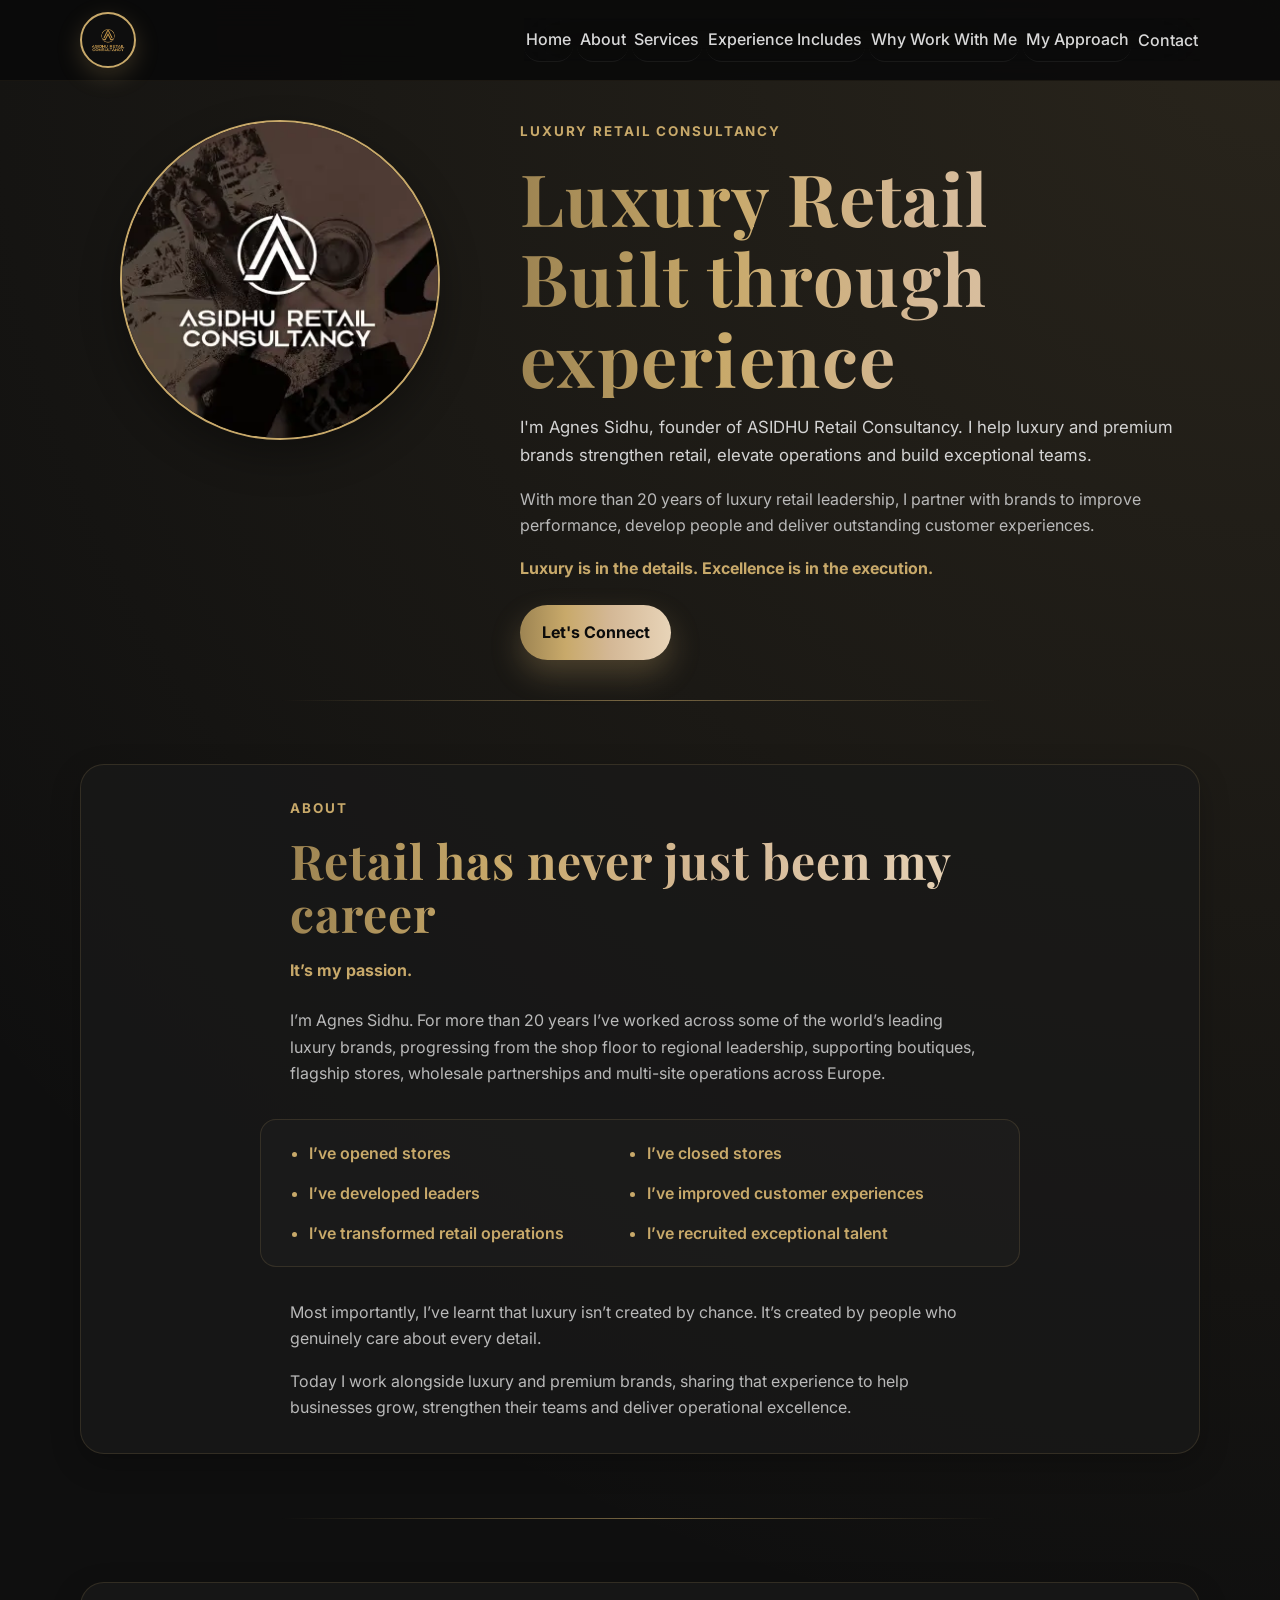
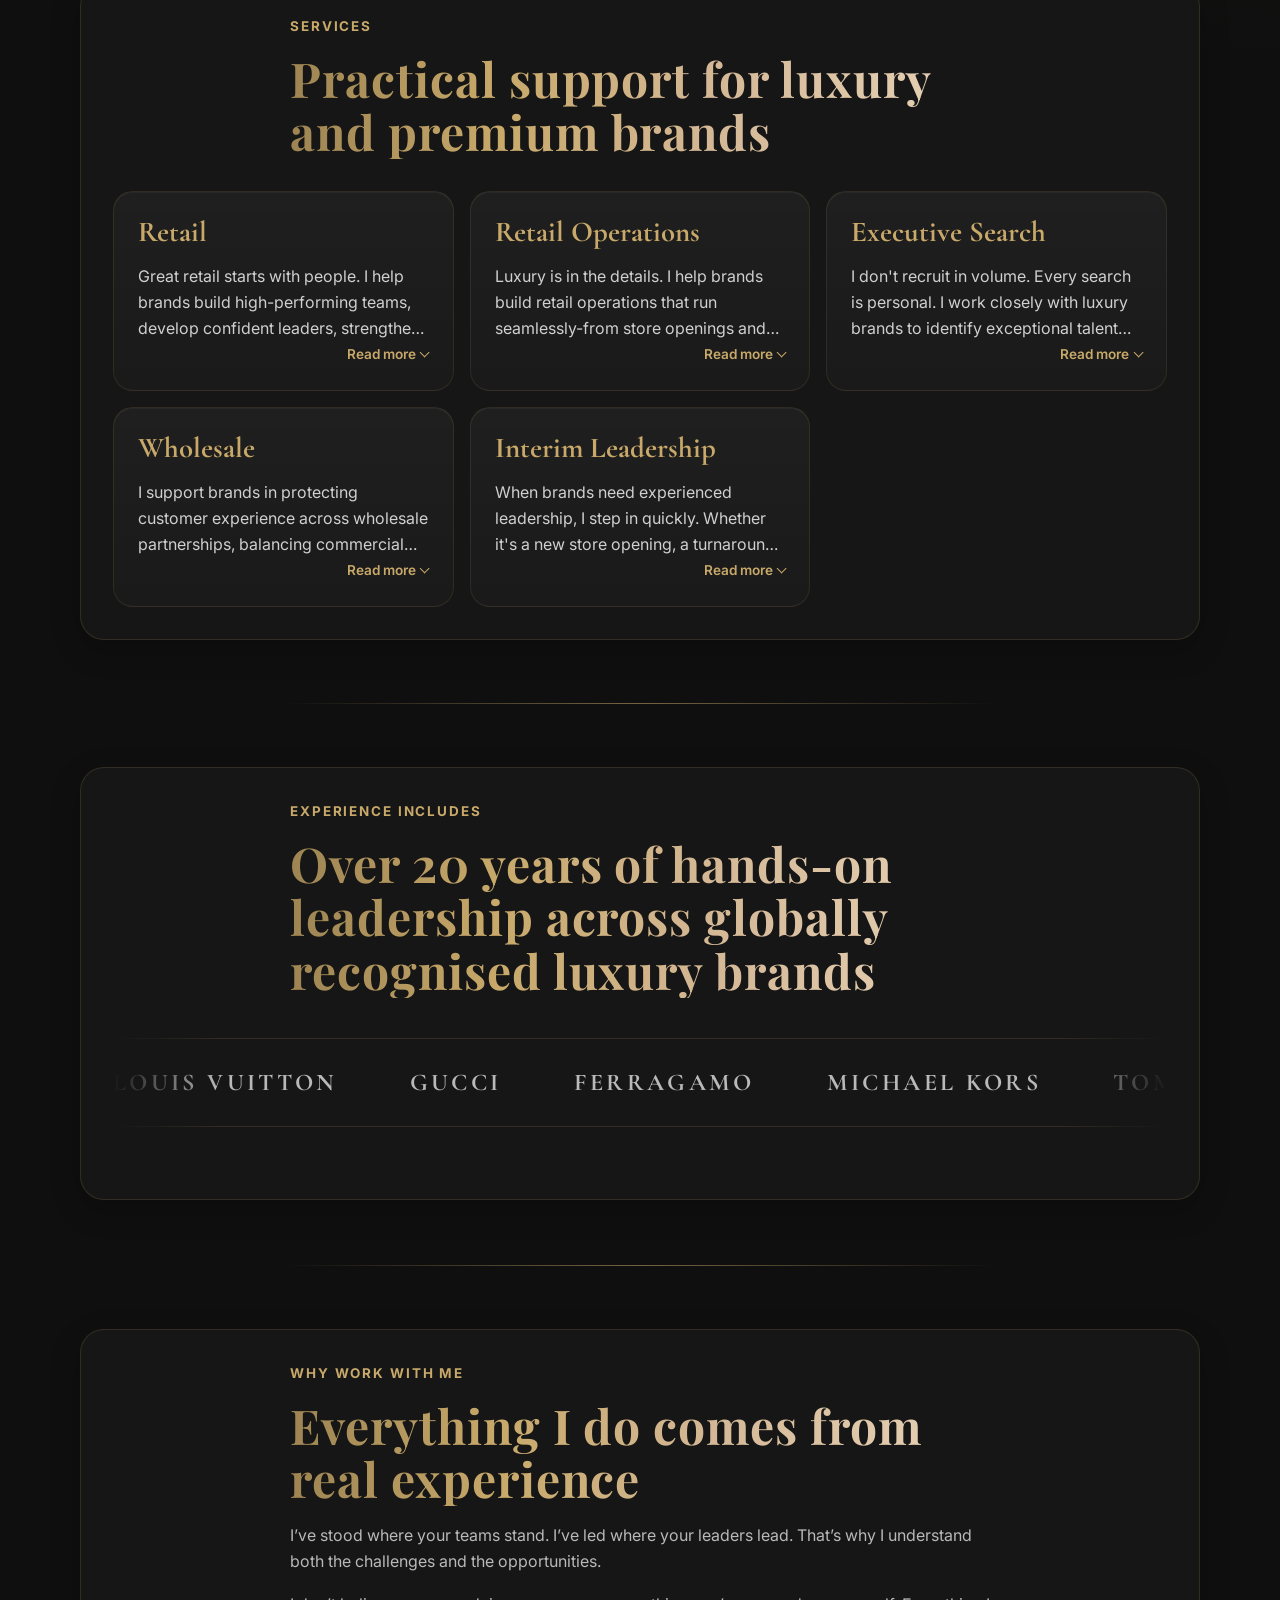
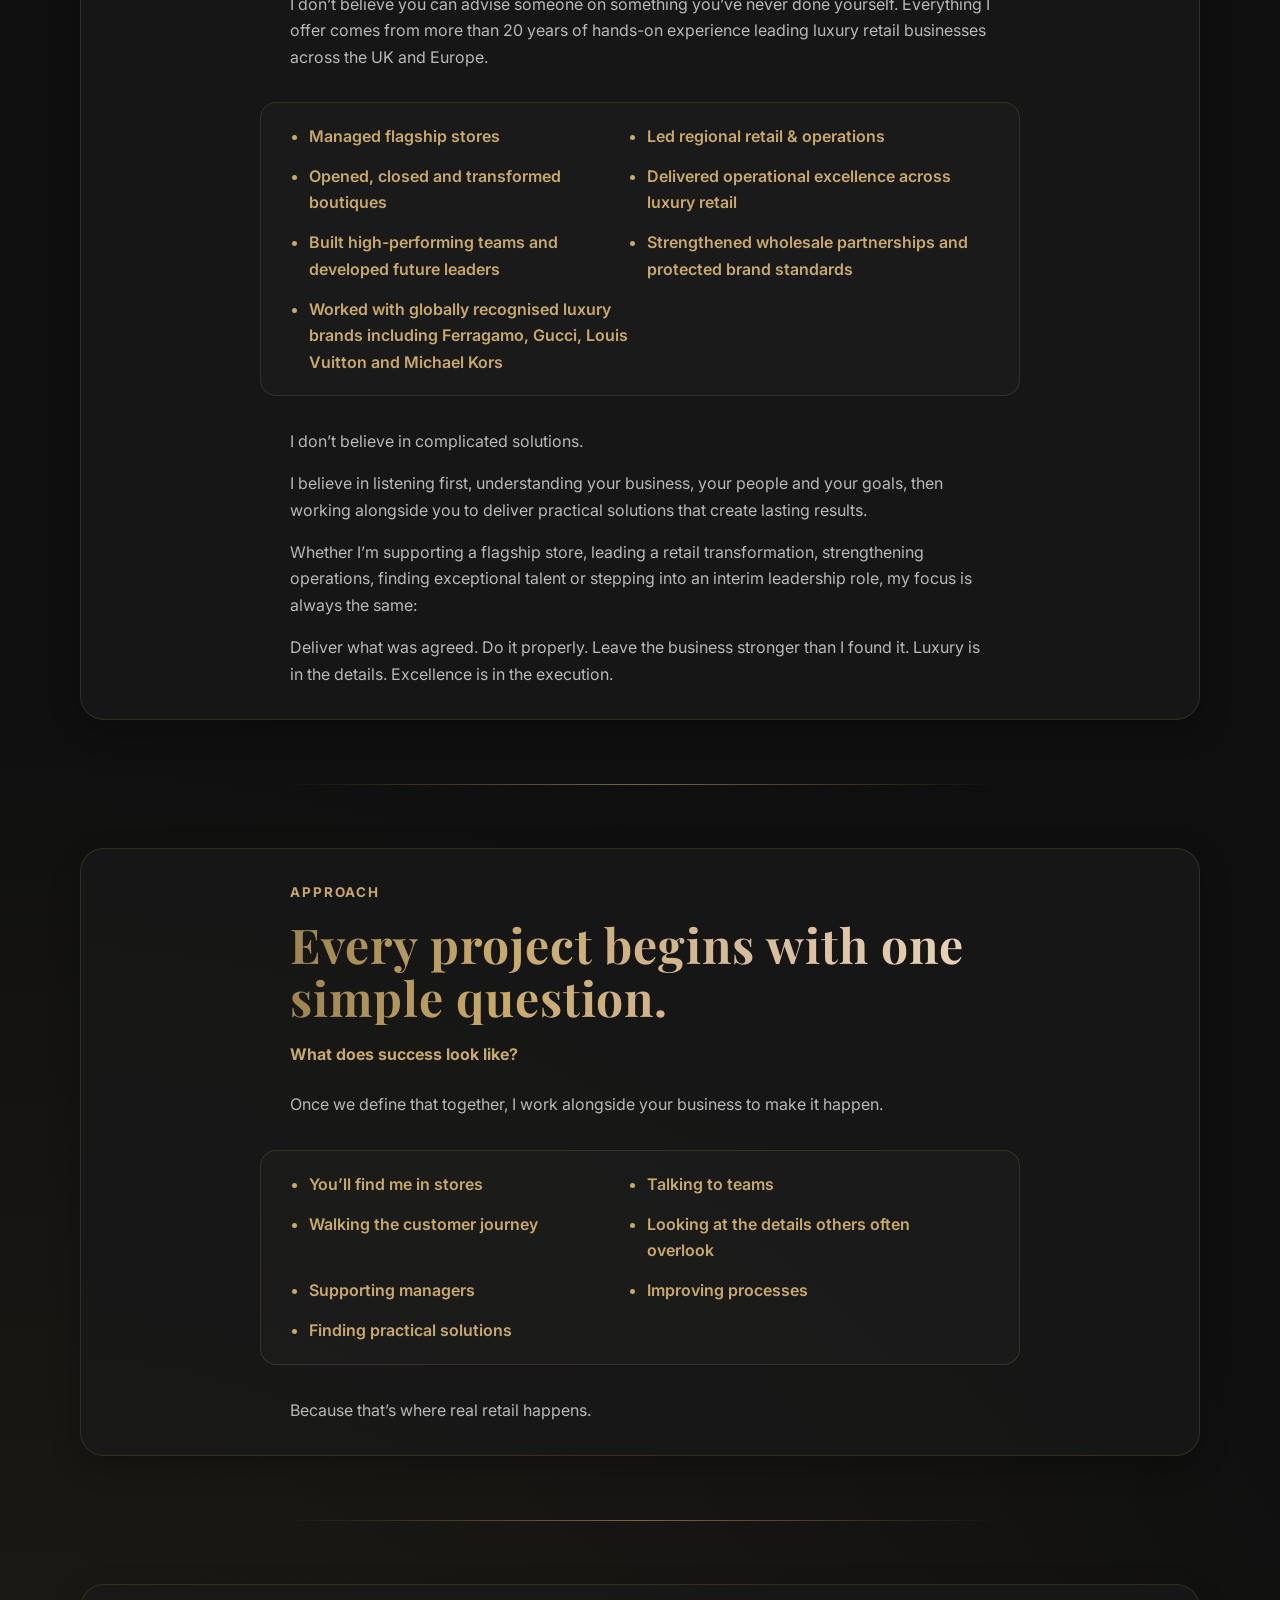
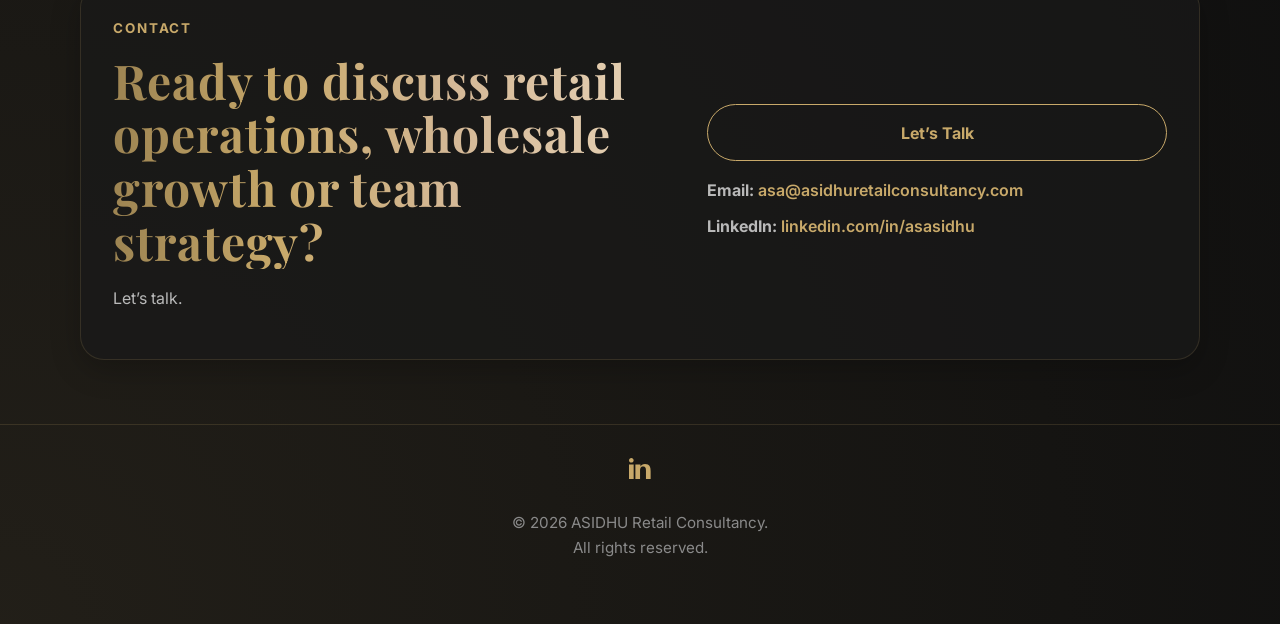
<file: index.html>
<!DOCTYPE html>
<html lang="en" class="no-js">

<head>
    <meta charset="UTF-8" />
    <script>
        document.documentElement.classList.remove("no-js");
        document.documentElement.classList.add("js");
    </script>
    <meta name="viewport" content="width=device-width, initial-scale=1.0" />
    <title>Agnes Sidhu | Luxury Retail Consultant | ASIDHU</title>
    <meta name="description"
        content="20+ years luxury retail leadership. Strengthen retail operations, develop teams, deliver exceptional customer experiences. Executive search, wholesale strategy, interim leadership." />
    <meta property="og:title" content="Agnes Sidhu | Luxury Retail Consultant | ASIDHU" />
    <meta property="og:description"
        content="Agnes Sidhu - Luxury retail consulting, operations management, executive search and interim leadership for premium brands." />
    <meta property="og:image" content="https://asidhuretailconsultancy.com/images/overlay.jpg" />
    <meta property="og:type" content="website" />
    <meta property="og:site_name" content="ASIDHU Retail Consultancy" />
    <meta property="og:locale" content="en_GB" />
    <meta property="og:url" content="https://asidhuretailconsultancy.com/" />
    <meta name="twitter:card" content="summary_large_image" />
    <meta name="twitter:title" content="Agnes Sidhu | Luxury Retail Consultant | ASIDHU" />
    <meta name="twitter:description"
        content="Agnes Sidhu - 20+ years luxury retail leadership. Strengthen retail operations, develop teams, deliver exceptional customer experiences." />
    <meta name="twitter:image" content="https://asidhuretailconsultancy.com/images/overlay.jpg" />
    <link rel="icon" href="images/favico.png" />
    <link rel="apple-touch-icon" href="images/logo_ASidhu.png" />
    <link rel="manifest" href="manifest.webmanifest" />
    <meta name="theme-color" content="#0f0f0f" />
    <link rel="preconnect" href="https://fonts.googleapis.com" />
    <link rel="preconnect" href="https://fonts.gstatic.com" crossorigin />
    <link rel="preload" as="style"
        href="https://fonts.googleapis.com/css2?family=Cormorant+Garamond:wght@600;700&family=Playfair+Display:wght@600;700;800&family=Inter:wght@400;500;600;700&display=swap"
        onload="this.onload=null;this.rel='stylesheet'" />
    <noscript>
        <link rel="stylesheet"
            href="https://fonts.googleapis.com/css2?family=Cormorant+Garamond:wght@600;700&family=Playfair+Display:wght@600;700;800&family=Inter:wght@400;500;600;700&display=swap" />
    </noscript>
    <link rel="canonical" href="https://asidhuretailconsultancy.com/" />
    <link rel="stylesheet" href="css/style.css" />
    <script src="js/script.js" defer></script>
    <script type="application/ld+json">
{
  "@context": "https://schema.org",
  "@graph": [
    {
      "@type": "WebSite",
      "@id": "https://asidhuretailconsultancy.com/#website",
      "url": "https://asidhuretailconsultancy.com/",
      "name": "ASIDHU Retail Consultancy",
      "alternateName": ["ASIDHU", "Agnes Sidhu"],
      "inLanguage": "en-GB",
      "publisher": { "@id": "https://asidhuretailconsultancy.com/#organization" }
    },
    {
      "@type": "ProfessionalService",
      "@id": "https://asidhuretailconsultancy.com/#organization",
      "name": "ASIDHU Retail Consultancy",
      "alternateName": "ASIDHU",
      "url": "https://asidhuretailconsultancy.com/",
      "logo": "https://asidhuretailconsultancy.com/images/logo_ASidhu.png",
      "image": "https://asidhuretailconsultancy.com/images/overlay.jpg",
      "description": "Luxury retail consulting, operations management, executive search and interim leadership for premium brands.",
      "email": "asa@asidhuretailconsultancy.com",
      "founder": { "@id": "https://asidhuretailconsultancy.com/#agnes-sidhu" },
      "sameAs": ["https://uk.linkedin.com/in/asasidhu"],
      "areaServed": ["United Kingdom", "Europe"]
    },
    {
      "@type": "Person",
      "@id": "https://asidhuretailconsultancy.com/#agnes-sidhu",
      "name": "Agnes Sidhu",
      "jobTitle": "Luxury Retail Consultant",
      "worksFor": { "@id": "https://asidhuretailconsultancy.com/#organization" },
      "url": "https://asidhuretailconsultancy.com/",
      "sameAs": ["https://uk.linkedin.com/in/asasidhu"]
    }
  ]
}
</script>
</head>

<body>
    <a class="skip-link" href="#main">Skip to content</a>
    <header class="site-header">
        <div class="container header-inner">
            <a href="/" class="logo-link" aria-label="Go to homepage">
                <span class="brand-mark">
                    <picture>
                        <source srcset="images/logo_ASidhu-160.webp" type="image/webp" />
                        <img src="images/logo_ASidhu.png" alt="ASIDHU logo" width="160" height="160" />
                    </picture>
                </span>
            </a>
            <nav id="site-nav" class="nav-menu" aria-label="Primary navigation">
                <a href="/">Home</a>
                <a href="#about">About</a>
                <a href="#services">Services</a>
                <a href="#experience">Experience Includes</a>
                <a href="#why-me">Why Work With Me</a>
                <a href="#approach">My Approach</a>
                <a href="#contact">Contact</a>
            </nav>
            <button class="hamburger" type="button" aria-label="Open navigation" aria-expanded="false"
                aria-controls="site-nav">
                <span class="hamburger-box" aria-hidden="true">
                    <span class="hamburger-line"></span>
                    <span class="hamburger-line"></span>
                    <span class="hamburger-line"></span>
                </span>
            </button>
        </div>
    </header>
    <main id="main">
        <section id="hero" class="section hero">
            <div class="container hero-grid">
                <div class="hero-media">
                    <picture>
                        <source
                            srcset="images/overlay-160.webp 160w, images/overlay-320.webp 320w, images/overlay-640.webp 640w"
                            sizes="(min-width: 900px) 320px, (min-width: 700px) 160px, 128px" type="image/webp" />
                        <img src="images/overlay.jpg"
                            srcset="images/overlay-160.jpg 160w, images/overlay-320.jpg 320w, images/overlay-640.jpg 640w"
                            sizes="(min-width: 900px) 320px, (min-width: 700px) 160px, 128px"
                            alt="ASIDHU Retail Consultancy logo and branding" class="profile-photo" width="320"
                            height="320" fetchpriority="high" />
                    </picture>
                </div>
                <div class="hero-copy">
                    <p class="eyebrow">Luxury retail consultancy</p>
                    <h1>Luxury Retail<br> Built through experience</h1>
                    <p class="hero-text">
                        I'm Agnes Sidhu, founder of ASIDHU Retail Consultancy. I help
                        luxury and premium brands strengthen retail, elevate operations
                        and build exceptional teams.
                    </p>
                    <p class="hero-subtext">
                        With more than 20 years of luxury retail leadership, I partner
                        with brands to improve performance, develop people and deliver
                        outstanding customer experiences.
                    </p>
                    <p class="hero-emphasis">
                        Luxury is in the details. Excellence is in the execution.
                    </p>
                    <a class="button button-primary" href="#contact">Let's Connect</a>
                </div>
            </div>
        </section>
        <section id="about" class="section about-section reveal">
            <div class="container section-shell">
                <div class="section-heading">
                    <p class="section-kicker">About</p>
                    <h2>Retail has never just been my career</h2>
                    <p class="section-lead">It’s my passion.</p>
                </div>
                <p class="section-copy">
                    I’m Agnes Sidhu. For more than 20 years I’ve worked across some of the world’s
                    leading luxury brands, progressing from the shop floor to regional
                    leadership, supporting boutiques, flagship stores, wholesale
                    partnerships and multi-site operations across Europe.
                </p>
                <ul class="info-grid">
                    <li>I’ve opened stores</li>
                    <li>I’ve closed stores</li>
                    <li>I’ve developed leaders</li>
                    <li>I’ve improved customer experiences</li>
                    <li>I’ve transformed retail operations</li>
                    <li>I’ve recruited exceptional talent</li>
                </ul>
                <p class="section-copy">
                    Most importantly, I’ve learnt that luxury isn’t created by chance.
                    It’s created by people who genuinely care about every detail.
                </p>
                <p class="section-copy section-copy-last">
                    Today I work alongside luxury and premium brands, sharing that
                    experience to help businesses grow, strengthen their teams and
                    deliver operational excellence.
                </p>
            </div>
        </section>
        <section id="services" class="section services-section reveal">
            <div class="container section-shell">
                <div class="section-heading">
                    <p class="section-kicker">Services</p>
                    <h2>Practical support for luxury and premium brands</h2>
                </div>
                <div class="cards-grid">
                    <article class="card">
                        <h3>Retail</h3>
                        <details class="card-copy">
                            <summary class="copy-toggle">
                                <span class="copy-text">
                                    Great retail starts with people. I help brands build high-performing teams, develop
                                    confident leaders, strengthen clientelling and CRM, and create memorable customer
                                    experiences that drive commercial results.
                                </span>
                                <span class="copy-toggle-label">
                                    <span class="label-more">Read more</span>
                                    <span class="label-less">Show less</span>
                                </span>
                            </summary>
                        </details>
                    </article>

                    <article class="card">
                        <h3>Retail Operations</h3>
                        <details class="card-copy">
                            <summary class="copy-toggle">
                                <span class="copy-text">
                                    Luxury is in the details. I help brands build retail operations that run
                                    seamlessly-from store openings and operational excellence to Health &amp; Safety,
                                    compliance, operational procedures, store handbooks, POS implementation,
                                    maintenance, inventory control and operational systems. Every detail is designed to
                                    support exceptional customer experiences and strong commercial performance.
                                </span>
                                <span class="copy-toggle-label">
                                    <span class="label-more">Read more</span>
                                    <span class="label-less">Show less</span>
                                </span>
                            </summary>
                        </details>
                    </article>

                    <article class="card">
                        <h3>Executive Search</h3>
                        <details class="card-copy">
                            <summary class="copy-toggle">
                                <span class="copy-text">
                                    I don't recruit in volume. Every search is personal. I work closely with luxury
                                    brands to identify exceptional talent across retail, wholesale and head office
                                    functions. Whether it's a Client Advisor, Tailor, Store Manager, Area Manager,
                                    Retail Director or a specialist head office role, every search is built around
                                    experience, character and cultural fit.
                                </span>
                                <span class="copy-toggle-label">
                                    <span class="label-more">Read more</span>
                                    <span class="label-less">Show less</span>
                                </span>
                            </summary>
                        </details>
                    </article>

                    <article class="card">
                        <h3>Wholesale</h3>
                        <details class="card-copy">
                            <summary class="copy-toggle">
                                <span class="copy-text">
                                    I support brands in protecting customer experience across wholesale partnerships,
                                    balancing commercial and operational priorities.
                                </span>
                                <span class="copy-toggle-label">
                                    <span class="label-more">Read more</span>
                                    <span class="label-less">Show less</span>
                                </span>
                            </summary>
                        </details>
                    </article>

                    <article class="card">
                        <h3>Interim Leadership</h3>
                        <details class="card-copy">
                            <summary class="copy-toggle">
                                <span class="copy-text">
                                    When brands need experienced leadership, I step in quickly. Whether it's a new store
                                    opening, a turnaround, operational change or temporary leadership support, I deliver
                                    hands-on expertise from day one. Hands-on. Practical. Results-driven.
                                </span>
                                <span class="copy-toggle-label">
                                    <span class="label-more">Read more</span>
                                    <span class="label-less">Show less</span>
                                </span>
                            </summary>
                        </details>
                    </article>
                </div>
            </div>
        </section>
        <section id="experience" class="section experience-section reveal">
            <div class="container section-shell">
                <div class="section-heading">
                    <p class="section-kicker">Experience Includes</p>
                    <h2>Over 20 years of hands-on leadership across globally recognised luxury brands</h2>
                </div>
                <div class="logo-marquee" role="group" aria-label="Brands worked with">
                    <div class="logo-track">
                        <span class="logo-item">LOUIS VUITTON</span>
                        <span class="logo-item">GUCCI</span>
                        <span class="logo-item">FERRAGAMO</span>
                        <span class="logo-item">MICHAEL KORS</span>
                        <span class="logo-item">TOM FORD</span>
                        <span class="logo-item" aria-hidden="true">LOUIS VUITTON</span>
                        <span class="logo-item" aria-hidden="true">GUCCI</span>
                        <span class="logo-item" aria-hidden="true">FERRAGAMO</span>
                        <span class="logo-item" aria-hidden="true">MICHAEL KORS</span>
                        <span class="logo-item" aria-hidden="true">TOM FORD</span>
                    </div>
                </div>
            </div>
        </section>
        <section id="why-me" class="section why-section reveal">
            <div class="container section-shell">
                <div class="section-heading">
                    <p class="section-kicker">Why work with me</p>
                    <h2>Everything I do comes from real experience</h2>
                </div>
                <p class="section-copy">
                    I’ve stood where your teams stand. I’ve led where your leaders lead. That’s why I understand both
                    the challenges and the opportunities.
                </p>
                <p class="section-copy">
                    I don’t believe you can advise someone on something you’ve never done yourself. Everything I offer
                    comes from more than 20 years of hands-on experience leading luxury retail businesses across the UK
                    and Europe.
                </p>
                <ul class="info-grid">
                    <li>Managed flagship stores</li>
                    <li>Led regional retail & operations</li>
                    <li>Opened, closed and transformed boutiques</li>
                    <li>Delivered operational excellence across luxury retail</li>
                    <li>Built high-performing teams and developed future leaders</li>
                    <li>Strengthened wholesale partnerships and protected brand standards</li>
                    <li>Worked with globally recognised luxury brands including Ferragamo, Gucci, Louis Vuitton and
                        Michael Kors</li>
                </ul>
                <p class="section-copy">
                    I don’t believe in complicated solutions.
                </p>
                <p class="section-copy">
                    I believe in listening first, understanding your business, your people and your goals, then working
                    alongside you to deliver practical solutions that create lasting results.
                </p>
                <p class="section-copy">
                    Whether I’m supporting a flagship store, leading a retail transformation, strengthening operations,
                    finding exceptional talent or stepping into an interim leadership role, my focus is always the same:
                </p>
                <p class="section-copy section-copy-last">
                    Deliver what was agreed. Do it properly. Leave the business stronger than I found it.
                    Luxury is in the details. Excellence is in the execution.
                </p>
            </div>
        </section>
        <section id="approach" class="section approach-section reveal">
            <div class="container section-shell">
                <div class="section-heading">
                    <p class="section-kicker">Approach</p>
                    <h2>Every project begins with one simple question.</h2>
                    <p class="section-lead">What does success look like?</p>
                </div>
                <p class="section-copy">
                    Once we define that together, I work alongside your business to make
                    it happen.
                </p>
                <ul class="info-grid">
                    <li>You’ll find me in stores</li>
                    <li>Talking to teams</li>
                    <li>Walking the customer journey</li>
                    <li>Looking at the details others often overlook</li>
                    <li>Supporting managers</li>
                    <li>Improving processes</li>
                    <li>Finding practical solutions</li>
                </ul>
                <p class="section-copy section-copy-last">
                    Because that’s where real retail happens.
                </p>
            </div>
        </section>
        <section id="contact" class="section contact-section reveal">
            <div class="container contact-card">
                <div>
                    <p class="section-kicker">Contact</p>
                    <h2>Ready to discuss retail operations, wholesale growth or team strategy?</h2>
                    <p class="contact-copy">Let’s talk.</p>
                </div>
                <div class="contact-actions">
                    <a class="button button-secondary" href="mailto:asa@asidhuretailconsultancy.com">
                        Let’s Talk
                    </a>
                    <ul class="contact-list">
                        <li>
                            <strong>Email:</strong>
                            <a href="mailto:asa@asidhuretailconsultancy.com"> asa@asidhuretailconsultancy.com
                            </a>
                        </li>
                        <li>
                            <strong>LinkedIn:</strong>
                            <a href="https://uk.linkedin.com/in/asasidhu" target="_blank" rel="noopener noreferrer">
                                linkedin.com/in/asasidhu
                            </a>
                        </li>
                    </ul>
                </div>
            </div>
        </section>
    </main>
    <footer class="site-footer">
        <div class="container footer-inner">
            <a href="https://uk.linkedin.com/in/asasidhu" target="_blank" rel="noopener noreferrer"
                aria-label="LinkedIn profile" class="footer-linkedin">
                <svg viewBox="0 0 24 24" fill="currentColor" xmlns="http://www.w3.org/2000/svg" class="linkedin-icon"
                    aria-hidden="true">
                    <path
                        d="M4.98 3.5C4.98 4.88 3.88 6 2.5 6S0 4.88 0 3.5 1.12 1 2.5 1 4.98 2.12 4.98 3.5zM0 8h5V24H0V8zm7.5 0h4.78v2.16h.07c.67-1.27 2.32-2.6 4.78-2.6 5.11 0 6.06 3.37 6.06 7.74V24h-5V15.08c0-2.11-.04-4.82-2.94-4.82-2.95 0-3.4 2.3-3.4 4.68V24h-5V8z" />
                </svg>
            </a>
            <p>© 2026 ASIDHU Retail Consultancy.</br>All rights reserved.</p>
        </div>
    </footer>
</body>

</html>
</file>
<file: css/style.css>
:root {
    --bg: #0f0f0f;
    --surface: rgba(26, 26, 26, 0.72);
    --surface-strong: rgba(26, 26, 26, 0.92);
    --surface-soft: rgba(255, 255, 255, 0.03);
    --text: #f5f5f5;
    --muted: #b9b9b9;
    --primary: #c8a96a;
    --primary-dark: #b99655;
    --gold-1: #9d8452;
    --gold-2: #c8a96a;
    --gold-3: #d4b896;
    --gold-4: #e8d4b8;
    --border: rgba(200, 169, 106, 0.16);
    --border-strong: rgba(200, 169, 106, 0.3);
    --shadow-sm: 0 10px 30px rgba(0, 0, 0, 0.22);
    --shadow-md: 0 16px 40px rgba(0, 0, 0, 0.32);
    --shadow-lg: 0 24px 60px rgba(0, 0, 0, 0.42);
    --radius-sm: 0.75rem;
    --radius-md: 1rem;
    --radius-lg: 1.5rem;
    --container: 1120px;
    --header-height: 80px;
    --ease-out: cubic-bezier(0.16, 1, 0.3, 1);
    --transition: 220ms var(--ease-out);
}

*,
*::before,
*::after {
    box-sizing: border-box;
}

html {
    scroll-behavior: smooth;
    scroll-padding-top: var(--header-height);
}

body {
    margin: 0;
    min-height: 100vh;
    padding-top: var(--header-height);
    font-family: "Inter", "Segoe UI", Arial, sans-serif;
    font-size: 16px;
    line-height: 1.65;
    color: var(--text);
    background:
        radial-gradient(circle at top right, rgba(200, 169, 106, 0.14), transparent 30%),
        radial-gradient(circle at bottom left, rgba(200, 169, 106, 0.1), transparent 28%),
        var(--bg);
    overflow-x: hidden;
}

img,
svg {
    display: block;
    max-width: 100%;
}

a {
    color: inherit;
    text-decoration: none;
}

button,
input,
textarea,
select {
    font: inherit;
}

button {
    cursor: pointer;
}

.skip-link {
    position: absolute;
    left: 1rem;
    top: -4rem;
    z-index: 1000;
    padding: 0.75rem 1rem;
    border-radius: 999px;
    background: var(--primary);
    color: #111;
    font-weight: 700;
    transition: top var(--transition);
}

.skip-link:focus {
    top: 1rem;
}

:focus-visible {
    outline: 2px solid var(--primary);
    outline-offset: 3px;
}

.container {
    width: min(var(--container), calc(100% - 2rem));
    margin-inline: auto;
}

/* ===== HEADER ===== */
.site-header {
    position: fixed;
    isolation: isolate;
    inset: 0 0 auto 0;
    z-index: 30;
    min-height: var(--header-height);
    background: rgba(10, 10, 10, 0.92);
    backdrop-filter: blur(14px);
    border-bottom: 1px solid rgba(200, 169, 106, 0.08);
    transition: transform 320ms var(--ease-out);
}

@media (max-width: 899px) {
    .site-header.header-hidden {
        transform: translateY(-100%);
    }

    .site-header.header-hidden~.nav-menu {
        transform: translateY(-100%);
        opacity: 0;
        visibility: hidden;
        pointer-events: none;
    }
}

.header-inner {
    position: relative;
    display: flex;
    align-items: center;
    justify-content: space-between;
    min-height: var(--header-height);
    gap: 1rem;
}

.logo-link {
    flex-shrink: 0;
}

.brand-mark {
    display: grid;
    place-items: center;
    width: 3.5rem;
    height: 3.5rem;
    border: 2px solid var(--primary);
    border-radius: 999px;
    background: rgba(15, 15, 15, 0.9);
    box-shadow: 0 8px 24px rgba(200, 169, 106, 0.22);
    transition:
        transform var(--transition),
        box-shadow var(--transition),
        border-color var(--transition);
}

.logo-link:hover .brand-mark,
.logo-link:focus-visible .brand-mark {
    transform: translateY(-1px) scale(1.03);
    box-shadow: 0 12px 28px rgba(200, 169, 106, 0.32);
    border-color: var(--gold-3);
}

.brand-mark img {
    width: 82%;
    height: 82%;
    object-fit: contain;
    filter: brightness(1.05);
    margin: 0 auto;
}

/* ===== HAMBURGER ===== */
.hamburger {
    display: inline-flex;
    align-items: center;
    justify-content: center;
    width: 3rem;
    height: 3rem;
    padding: 0;
    border: 1px solid var(--border);
    border-radius: 999px;
    background: rgba(255, 255, 255, 0.02);
    color: var(--primary);
    transition:
        background var(--transition),
        border-color var(--transition),
        transform var(--transition);
}

.hamburger:hover,
.hamburger:focus-visible {
    border-color: var(--border-strong);
    background: rgba(255, 255, 255, 0.05);
}

.hamburger:active {
    transform: scale(0.98);
}

.hamburger-box {
    position: relative;
    width: 1.25rem;
    height: 1rem;
}

.hamburger-line {
    position: absolute;
    left: 0;
    width: 100%;
    height: 2px;
    border-radius: 999px;
    background: currentColor;
    transform-origin: center;
    transition:
        transform var(--transition),
        opacity var(--transition),
        top var(--transition);
}

.hamburger-line:nth-child(1) {
    top: 0;
}

.hamburger-line:nth-child(2) {
    top: calc(50% - 1px);
}

.hamburger-line:nth-child(3) {
    top: calc(100% - 2px);
}

.hamburger[aria-expanded="true"] .hamburger-line:nth-child(1) {
    top: calc(50% - 1px);
    transform: rotate(45deg);
}

.hamburger[aria-expanded="true"] .hamburger-line:nth-child(2) {
    opacity: 0;
}

.hamburger[aria-expanded="true"] .hamburger-line:nth-child(3) {
    top: calc(50% - 1px);
    transform: rotate(-45deg);
}

/* ===== NAV MENU ===== */
.site-header.menu-open .nav-menu {
    opacity: 1;
    visibility: visible;
    pointer-events: auto;
    transform: translateY(0) scale(1);
}

.nav-menu {
    position: fixed;
    top: calc(var(--header-height));
    left: 1rem;
    right: 1rem;
    display: grid;
    gap: 0.25rem;
    padding: 0.5rem;
    background: rgba(20, 17, 14, 0.88);
    -webkit-backdrop-filter: blur(24px) saturate(160%);
    backdrop-filter: blur(24px) saturate(160%);
    border: 1px solid rgba(200, 169, 106, 0.15);
    border-radius: var(--radius-lg);
    box-shadow:
        0 16px 48px rgba(0, 0, 0, 0.55),
        inset 0 1px 1px rgba(255, 255, 255, 0.08);
    z-index: 25;
    transform: translateY(-0.5rem) scale(0.98);
    opacity: 0;
    visibility: hidden;
    pointer-events: none;
    transition:
        opacity 320ms var(--ease-out),
        transform 320ms var(--ease-out),
        visibility 320ms var(--ease-out);
}

.nav-menu a {
    position: relative;
    display: block;
    padding: 0.9rem 1.1rem;
    border-radius: calc(var(--radius-lg) - 0.5rem);
    color: rgba(245, 245, 245, 0.92);
    font-weight: 500;
    border-bottom: 1px solid rgba(255, 255, 255, 0.06);
    transition: background 200ms ease, color 200ms ease, padding-left 200ms ease;
}

.nav-menu a:last-child {
    border-bottom: none;
}

.nav-menu a:hover,
.nav-menu a:focus-visible {
    color: var(--primary);
    background: rgba(200, 169, 106, 0.1);
    padding-left: 1.4rem;
}

/* ===== SECTIONS ===== */
.section {
    padding: 2rem 0;
    position: relative;
}

.section::before {
    content: "";
    position: absolute;
    inset: 0 auto auto 50%;
    transform: translateX(-50%);
    width: min(60%, 720px);
    height: 1px;
    background: linear-gradient(90deg, transparent, rgba(200, 169, 106, 0.85), transparent);
    opacity: 0.65;
}

/* ===== HERO ===== */
.hero {
    padding-top: 1.5rem;
}

.hero-grid {
    display: grid;
    gap: 1.25rem;
    align-items: center;
    text-align: center;
}

.hero-media {
    display: flex;
    justify-content: center;
    align-items: center;
    width: 100%;
}

.profile-photo {
    width: 8rem;
    height: 8rem;
    min-width: 8rem;
    min-height: 8rem;
    max-width: 8rem;
    max-height: 8rem;
    aspect-ratio: 1 / 1;
    flex-shrink: 0;
    border: 2px solid var(--primary);
    border-radius: 999px;
    box-shadow: var(--shadow-md);
    object-fit: cover;
    object-position: center;
    display: block;
    overflow: hidden;
}

.hero-copy {
    max-width: 42rem;
    margin-inline: auto;
}

.eyebrow,
.section-kicker {
    margin: 0 0 0.9rem;
    color: var(--primary);
    font-size: 0.84rem;
    font-weight: 700;
    letter-spacing: 0.14em;
    text-transform: uppercase;
}

h1,
h2,
h3 {
    margin: 0;
    line-height: 1.12;
}

h1,
h2 {
    font-family: "Playfair Display", Georgia, serif;
    letter-spacing: 0.02em;
    background: linear-gradient(90deg,
            var(--gold-1) 0%,
            var(--gold-2) 30%,
            var(--gold-3) 60%,
            var(--gold-4) 100%);
    -webkit-background-clip: text;
    -webkit-text-fill-color: transparent;
    background-clip: text;
}

h1 {
    font-size: clamp(2.25rem, 7vw, 4.5rem);
    margin-bottom: 1rem;
}

h2 {
    font-size: clamp(2rem, 5vw, 3rem);
    margin-bottom: 1rem;
}

h3 {
    font-family: "Cormorant Garamond", Georgia, serif;
    font-size: 1.8rem;
    color: var(--primary);
    margin-bottom: 0.9rem;
}

.hero-text,
.hero-subtext,
.hero-emphasis,
.section-copy,
.section-lead,
.section-heading,
.contact-copy,
.contact-list,
.footer-inner {
    max-width: 70ch;
}

.hero-text {
    margin: 0 auto 1rem;
    color: #d4d4d4;
    font-size: 1.05rem;
}

.hero-subtext,
.section-copy,
.contact-copy {
    color: var(--muted);
}

.hero-subtext,
.section-copy {
    margin: 0 auto 1rem;
}

.section-copy-last {
    margin-bottom: 0;
}

.hero-emphasis,
.section-lead {
    margin: 0 auto 1.5rem;
    color: var(--primary);
    font-weight: 700;
}

/* ===== SECTION SHELLS ===== */
.section-shell,
.contact-card {
    padding: 1.5rem;
    border: 1px solid var(--border);
    border-radius: var(--radius-lg);
    background: var(--surface);
    box-shadow: var(--shadow-sm);
}

.info-grid {
    display: grid;
    gap: 0.85rem;
    margin: 2rem 0;
    padding: 1.25rem 2.25rem;
    border: 1px solid var(--border);
    border-radius: var(--radius-md);
    background: rgba(255, 255, 255, 0.02);
}

.info-grid li {
    margin: 0;
    color: var(--primary);
    font-weight: 600;
}

.info-grid-neutral li {
    color: var(--text);
    font-weight: 500;
}

/* ===== CARDS ===== */
.cards-grid {
    display: grid;
    gap: 1rem;
    margin-top: 2rem;
    align-items: start;
}

.card {
    position: relative;
    padding: 1.5rem;
    padding-bottom: 3rem;
    border: 1px solid rgba(200, 169, 106, 0.12);
    border-radius: 1.25rem;
    background: linear-gradient(180deg, rgba(255, 255, 255, 0.04), rgba(255, 255, 255, 0.02));
    box-shadow: 0 1px 0 rgba(255, 255, 255, 0.04) inset;
    transition:
        transform 180ms var(--ease-out),
        border-color 180ms var(--ease-out),
        box-shadow 180ms var(--ease-out),
        background 180ms var(--ease-out);
}

.copy-toggle {
    list-style: none;
    cursor: pointer;
    display: block;
}

.copy-toggle::-webkit-details-marker {
    display: none;
}

.copy-toggle::marker {
    content: "";
}

.copy-toggle-label {
    position: absolute;
    right: 1.5rem;
    bottom: 1.5rem;
    display: inline-flex;
    align-items: center;
    gap: 0.35rem;
    color: var(--gold-2);
    font-size: 0.85rem;
    font-weight: 600;
    transition: color 200ms ease;
    white-space: nowrap;
}

.copy-toggle:hover .copy-toggle-label,
.copy-toggle:focus-visible .copy-toggle-label {
    color: var(--gold-3);
}

.copy-toggle-label::after {
    content: "";
    width: 0.45rem;
    height: 0.45rem;
    border-right: 1.5px solid currentColor;
    border-bottom: 1.5px solid currentColor;
    transform: translateY(-2px) rotate(45deg);
    transition: transform 220ms ease;
    margin-inline: 0;
    margin-block: auto;
}

.card-copy[open] .copy-toggle-label::after {
    transform: translateY(2px) rotate(225deg);
}

.label-less {
    display: none;
}

.card-copy[open] .label-more {
    display: none;
}

.card-copy[open] .label-less {
    display: inline;
}

.copy-text {
    margin: 0;
    color: #d0d0d0;
    line-height: 1.65;
    display: -webkit-box;
    -webkit-line-clamp: 3;
    -webkit-box-orient: vertical;
    overflow: hidden;
    max-height: 4.95em;
    transition: max-height 320ms var(--ease-out), opacity 320ms var(--ease-out);
}

.card-copy[open] .copy-text {
    -webkit-line-clamp: unset;
    max-height: 40em;
    opacity: 1;
}

@keyframes copy-expand {
    from {
        opacity: 0;
        transform: translateY(-4px);
    }

    to {
        opacity: 1;
        transform: translateY(0);
    }
}

/* ===== EXPERIENCE LOGO MARQUEE ===== */
.logo-marquee {
    overflow: hidden;
    width: 100%;
    margin: 2rem 0;
    padding: 1.25rem 0;
    border-top: 1px solid var(--border);
    border-bottom: 1px solid var(--border);
    mask-image: linear-gradient(90deg, transparent, #000 10%, #000 90%, transparent);
    -webkit-mask-image: linear-gradient(90deg, transparent, #000 10%, #000 90%, transparent);
}

.logo-track {
    display: flex;
    align-items: center;
    gap: clamp(2.5rem, 6vw, 4.5rem);
    width: max-content;
    animation: logo-scroll 26s linear infinite;
}

.logo-marquee:hover .logo-track,
.logo-marquee:focus-within .logo-track {
    animation-play-state: paused;
}

@keyframes logo-scroll {
    from {
        transform: translateX(0);
    }

    to {
        transform: translateX(-50%);
    }
}

.logo-item {
    flex-shrink: 0;
    font-family: "Cormorant Garamond", Georgia, serif;
    font-size: clamp(1.1rem, 2vw, 1.5rem);
    font-weight: 700;
    letter-spacing: 0.14em;
    text-transform: uppercase;
    white-space: nowrap;
    color: var(--muted);
    transition: color var(--transition), text-shadow var(--transition);
}

.logo-item:hover {
    color: var(--primary);
    text-shadow: 0 0 18px rgba(200, 169, 106, 0.35);
}

@media (prefers-reduced-motion: reduce) {
    .logo-track {
        animation: none;
        flex-wrap: wrap;
        justify-content: center;
        width: 100%;
    }

    .logo-item[aria-hidden="true"] {
        display: none;
    }
}

@media (min-width: 900px) {
    .logo-marquee {
        margin: 2.5rem 0;
        padding: 1.5rem 0;
    }
}

/* ===== BUTTONS ===== */
.button {
    display: inline-flex;
    align-items: center;
    justify-content: center;
    min-height: 48px;
    padding: 0.9rem 1.35rem;
    border-radius: 999px;
    font-weight: 700;
    transition:
        transform var(--transition),
        box-shadow var(--transition),
        background var(--transition),
        color var(--transition),
        border-color var(--transition);
}

.button:hover,
.button:focus-visible {
    transform: translateY(-2px);
}

.button:active {
    transform: translateY(0);
}

.button-primary {
    color: #0b0b0b;
    background: linear-gradient(90deg,
            var(--gold-1) 0%,
            var(--gold-2) 30%,
            var(--gold-3) 60%,
            var(--gold-4) 100%);
    box-shadow: 0 14px 30px rgba(200, 169, 106, 0.28);
}

.button-secondary {
    color: var(--primary);
    border: 1.5px solid var(--primary);
    background: transparent;
}

/* ===== CONTACT ===== */
.contact-card {
    display: grid;
    gap: 1.5rem;
}

.contact-actions {
    display: grid;
    gap: 1rem;
}

.contact-list {
    display: grid;
    gap: 0.6rem;
    padding: 0;
    margin: 0;
    list-style: none;
    color: var(--muted);
}

.contact-list a {
    color: var(--primary);
    font-weight: 600;
}

/* ===== FOOTER ===== */
.site-footer {
    padding: 2rem 0 3rem;
    border-top: 1px solid var(--border);
}

.footer-inner {
    display: grid;
    align-items: center;
    justify-items: center;
    gap: 1rem;
    color: #8a8a8a;
    font-size: 0.95rem;
}

.footer-inner p {
    text-align: center;
}

.footer-linkedin {
    width: fit-content;
}

.linkedin-icon {
    width: 1.4rem;
    height: 1.4rem;
    color: var(--primary);
}

/* ===== REVEAL ON SCROLL ===== */
/* Domyślnie treść jest widoczna (działa bez JS). Animacja uruchamia się
   dopiero, gdy skrypt w <head> doda klasę "js" do <html>. */
.reveal {
    opacity: 1;
    transform: none;
}

.js .reveal {
    opacity: 0;
    transform: translateY(40px);
    transition:
        opacity 640ms var(--ease-out),
        transform 640ms var(--ease-out);
    will-change: opacity, transform;
}

.js .reveal.is-visible {
    opacity: 1;
    transform: translateY(0);
}

@media (prefers-reduced-motion: reduce) {

    .reveal,
    .js .reveal {
        opacity: 1;
        transform: none;
        transition: none;
    }
}

/* ===== RESPONSIVE — MIN-WIDTH ONLY ===== */
@media (min-width: 700px) {
    .section {
        padding: 3rem 0;
    }

    .section-heading {
        margin-inline: auto;
    }

    .section-shell,
    .contact-card {
        padding: 2rem;
    }

    .info-grid {
        grid-template-columns: repeat(2, minmax(0, 1fr));
        max-width: 760px;
        margin-inline: auto;
        padding-inline: 3rem;
    }

    .cards-grid {
        grid-template-columns: repeat(2, minmax(0, 1fr));
    }

    .footer-inner {
        grid-template-columns: 1fr;
        align-items: center;
    }

    .profile-photo {
        width: clamp(7.5rem, 20vw, 10rem);
    }
}

@media (min-width: 900px) {
    .hamburger {
        display: none;
    }

    .header-inner {
        justify-content: space-between;
    }

    .nav-menu {
        position: static;
        display: flex;
        flex-wrap: wrap;
        align-items: center;
        gap: 0.25rem;
        padding: 0;
        border: 0;
        border-radius: 0;
        background: transparent;
        box-shadow: none;
        opacity: 1;
        visibility: visible;
        pointer-events: auto;
        transform: none;
        height: 100%;
        margin-left: auto;
    }


    .nav-menu a {
        position: relative;
        padding: 0.5rem 0.15rem;
        color: rgba(245, 245, 245, 0.88);
        background: transparent;
        transition: color 240ms var(--ease-out);
    }

    .nav-menu a::after {
        content: "";
        position: absolute;
        left: 0.15rem;
        right: 0.15rem;
        bottom: -0.4rem;
        height: 2px;
        border-radius: 999px;
        background: linear-gradient(90deg, var(--gold-1), var(--gold-3));
        transform: scaleX(0);
        transform-origin: center;
        transition: transform 280ms var(--ease-out);
    }

    .nav-menu a:hover,
    .nav-menu a:focus-visible {
        color: var(--gold-3);
        background: transparent;
        padding-inline: 0.15rem;
    }

    .nav-menu a:hover::after,
    .nav-menu a:focus-visible::after {
        transform: scaleX(1);
    }

    .nav-menu a.active {
        color: var(--gold-3);
    }

    .nav-menu a.active::after {
        transform: scaleX(1);
    }

    .hero {
        padding-top: 2.5rem;
    }

    .hero-grid {
        grid-template-columns: minmax(180px, 25rem) minmax(0, 1fr);
        text-align: left;
        gap: 2.5rem;
    }

    .hero-copy {
        margin-inline: 0;
    }

    .hero-text,
    .hero-subtext,
    .hero-emphasis {
        margin-inline: 0;
    }

    .hero-media {
        justify-content: center;
        align-items: flex-start;
        height: 100%;
    }

    .profile-photo {
        width: clamp(7.5rem, 25vw, 30rem);
        max-width: 20rem;
        max-height: 20rem;
        height: auto;
    }

    .contact-card {
        grid-template-columns: 1.1fr 0.9fr;
        align-items: start;
        gap: 2rem;
    }
}

@media (min-width: 1080px) {
    .section {
        padding: 4rem 0;
    }

    .section.hero {
        padding: 2.5rem 0;
    }

    .cards-grid {
        grid-template-columns: repeat(3, minmax(0, 1fr));
    }

    .header-inner {
        gap: 2rem;
    }

    .contact-actions {
        height: 100%;
        align-content: center;
    }
}
</file>
